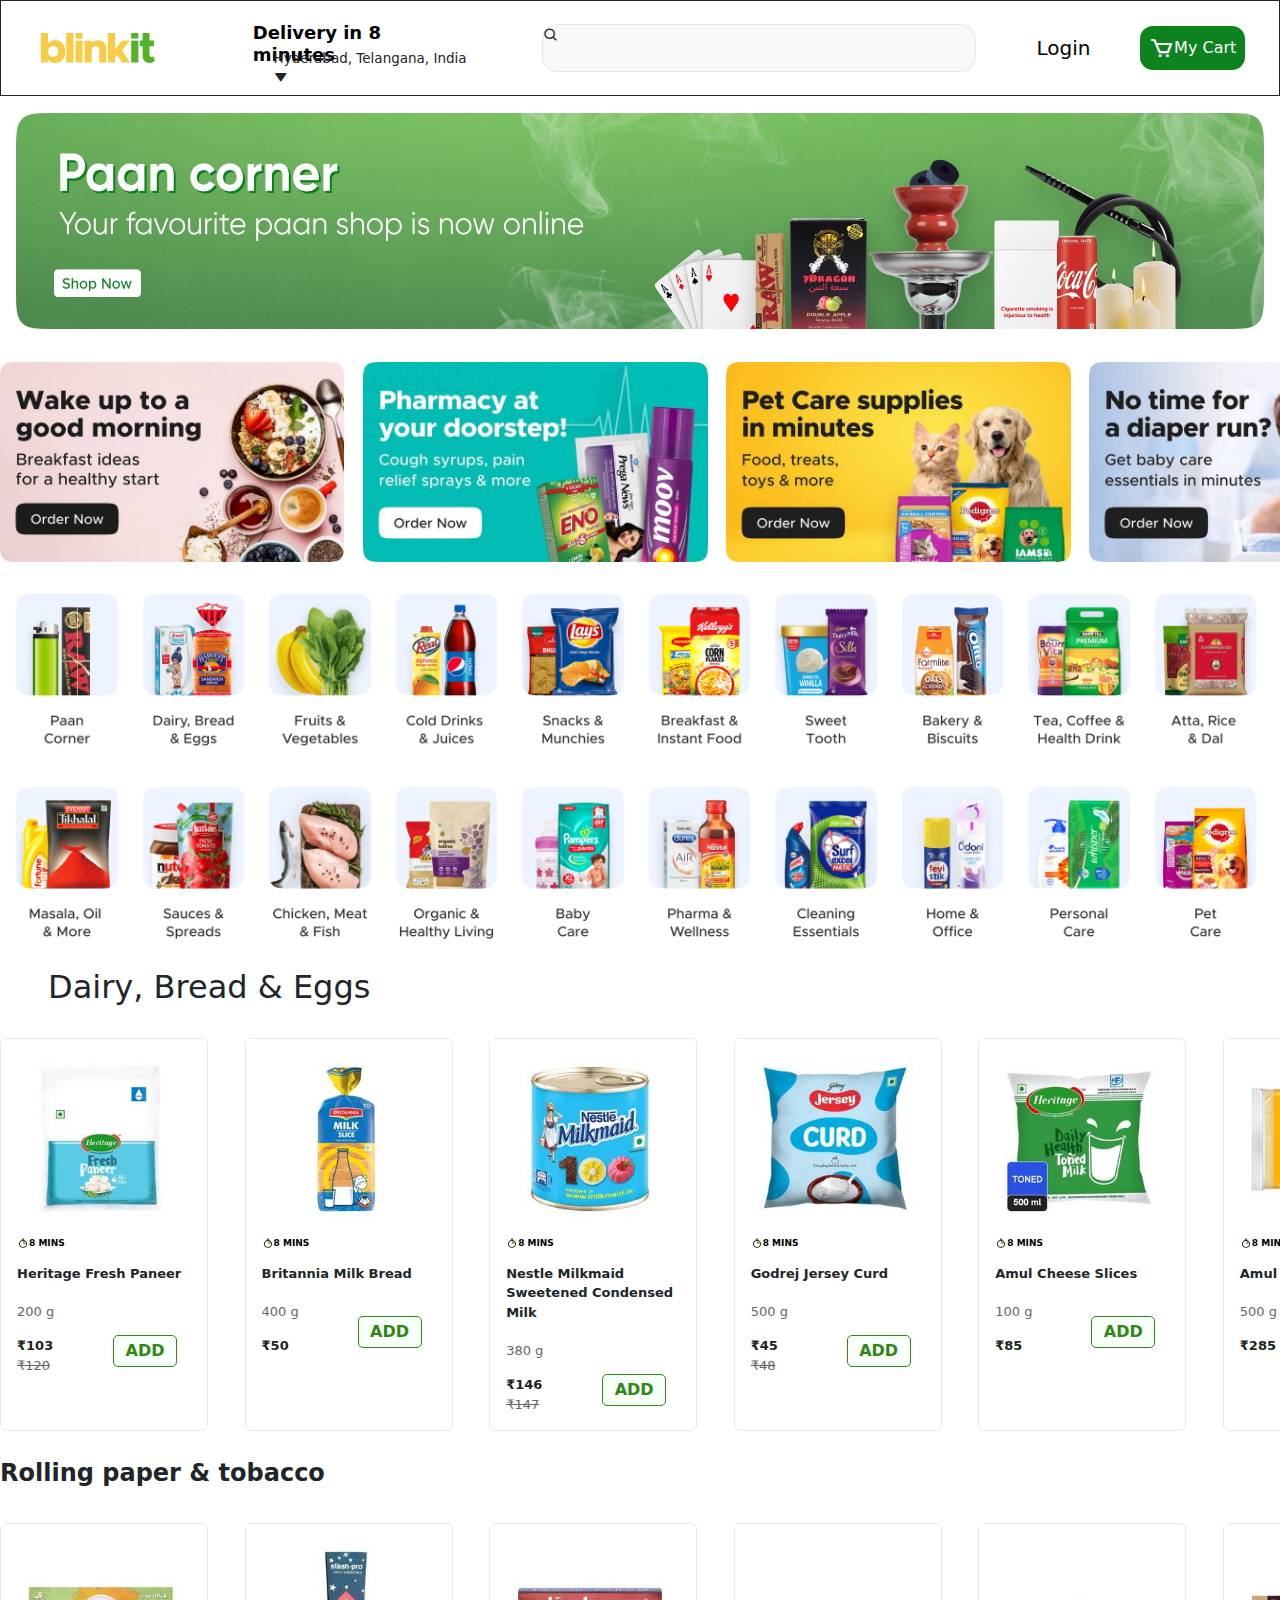
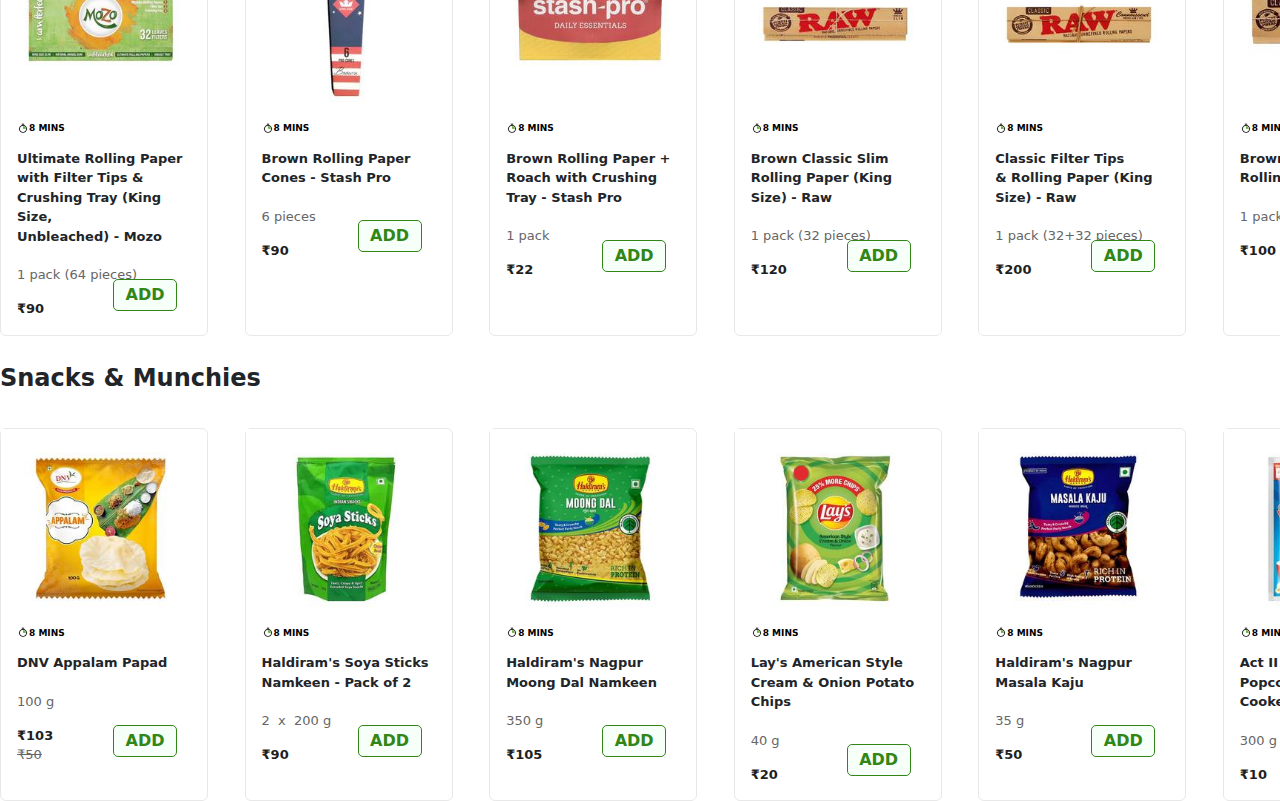
<file: index.html>
<!DOCTYPE html>
<html lang="en">
<head>
    <meta charset="UTF-8">
    <meta name="viewport" content="width=device-width, initial-scale=1.0">
    <title>Blinkit</title>
    <link rel="stylesheet" href="./downloadway/bootstrap-5.3.2-dist/css/bootstrap.min.css">
    <link rel="stylesheet" href="./main.css">
    <link href='https://unpkg.com/boxicons@2.1.4/css/boxicons.min.css' rel='stylesheet'>
</head>
<body>
    <div id="nav">
        <svg id="sub-nav1" width="134" height="30" viewBox="0 0 114 30" fill="none" xmlns="http://www.w3.org/2000/svg"><path d="M14.3342 7.186C16.2619 7.186 17.9832 7.66644 19.4978 8.62732C21.0262 9.57447 22.2242 10.9197 23.0917 12.663C23.9316 14.3377 24.3516 16.3075 24.3516 18.5724C24.3516 20.7687 23.9316 22.7316 23.0917 24.4612C22.2517 26.1908 21.0675 27.5429 19.5391 28.5175C17.9969 29.5058 16.2619 30 14.3342 30C12.9297 30 11.6078 29.7117 10.3685 29.1352C9.12927 28.5587 8.06901 27.7488 7.18775 26.7056V29.4852H0V0H7.18775V10.4598C8.06901 9.41661 9.12927 8.61359 10.3685 8.05079C11.6078 7.47426 12.9297 7.186 14.3342 7.186ZM12.1861 24.0494C13.2051 24.0494 14.1139 23.8161 14.9125 23.3493C15.7112 22.8826 16.3377 22.2306 16.7921 21.3933C17.2465 20.5697 17.4737 19.6294 17.4737 18.5724C17.4737 17.5429 17.2465 16.6095 16.7921 15.7721C16.3377 14.9348 15.7112 14.2828 14.9125 13.8161C14.1139 13.3493 13.2051 13.116 12.1861 13.116C11.2223 13.116 10.3617 13.3493 9.60432 13.8161C8.84699 14.269 8.2549 14.9073 7.82804 15.731C7.40118 16.5683 7.18775 17.5154 7.18775 18.5724C7.18775 19.6294 7.40118 20.5765 7.82804 21.4139C8.2549 22.2375 8.84699 22.8826 9.60432 23.3493C10.3617 23.8161 11.2223 24.0494 12.1861 24.0494Z" fill="#F8CB46"></path><path d="M25.3356 29.4852V0H32.5233V29.4852H25.3356Z" fill="#F8CB46"></path><path d="M34.5607 29.4852V7.68016H41.7071V29.4852H34.5607Z" fill="#F8CB46"></path><path d="M57.2319 7.186C58.7603 7.186 60.1372 7.5429 61.3627 8.25669C62.5882 8.95676 63.5521 9.94509 64.2544 11.2217C64.9291 12.512 65.2664 13.9739 65.2664 15.6074V29.4852H58.4092V17.2135C58.4092 16.4173 58.2508 15.7104 57.9341 15.0927C57.6312 14.4612 57.1974 13.9739 56.6329 13.6307C56.0821 13.2876 55.4349 13.116 54.6914 13.116C53.9891 13.116 53.3419 13.2876 52.7498 13.6307C52.1577 13.9602 51.6965 14.4132 51.366 14.9897C51.0218 15.5388 50.8496 16.1839 50.8496 16.9252L50.8083 29.4852H43.6619V7.68016H50.8083V10.1716C51.483 9.23816 52.3849 8.51064 53.5141 7.98902C54.6432 7.45367 55.8824 7.186 57.2319 7.186Z" fill="#F8CB46"></path><path d="M81.0597 17.2135L89.1769 29.4852H81.0597L76.3091 21.7639L74.1198 24.2965V29.4852H66.932V0H74.1198V16.2869L81.0184 7.68016H89.1356L81.0597 17.2135Z" fill="#F8CB46"></path><path d="M34.5569 0.00232667H41.7267V5.59207H34.5569V0.00232667Z" fill="#F8CB46"></path><path d="M90.3176 29.4198V7.61479H97.464V29.4198H90.3176Z" fill="#54B226"></path><path d="M112.575 23.2634L114 27.855C113.353 28.4727 112.534 28.9737 111.542 29.3581C110.564 29.7424 109.607 29.9346 108.671 29.9346C107.322 29.9346 106.117 29.6395 105.057 29.0492C103.996 28.4452 103.17 27.6079 102.578 26.5372C101.986 25.494 101.69 24.2929 101.69 22.9339V13.3183H98.819V7.61479H101.69V0.00241089H108.547V7.61479H113.071V13.3183H108.547V21.6161C108.547 22.3162 108.733 22.8859 109.105 23.3251C109.477 23.7644 109.952 23.984 110.53 23.984C110.943 23.984 111.329 23.9223 111.687 23.7987C112.045 23.6752 112.341 23.4967 112.575 23.2634Z" fill="#54B226"></path><path d="M90.2609 0.00241089H97.4307V5.59215H90.2609V0.00241089Z" fill="#54B226"></path></svg>
        <h4 id="sub-nav2">Delivery in 8 minutes</h4>
        <span id="sub-nav3">Hyderabad, Telangana, India <i class='bx bxs-down-arrow'></i></span>
        <div id="sub-nav4" >
            <i class='bx bx-search'></i>
        </div>
        <div id="sub-nav5">Login</div>
        <div id="sub-nav6"> <i class='bx bx-cart'></i>My Cart</div>
    </div>

    <div id="div">
        <img height="250px" width="100%" src="./assests/1st back image.jpg" alt="">
    </div>
    <div id="div1">
    <img height="200px" src="./assests/1.jpg" alt="">
    <img height="200px" src="./assests/2.jpg" alt="">
    <img height="200px" src="./assests/3.jpg" alt="">
    <img height="200px" src="./assests/4.jpg" alt="">
    </div>
    <div id="div2">
   <img height="187px" src="./assests/11.jpg" alt="">
   <img height="187px" src="./assests/12.png" alt="">
   <img height="187px" src="./assests/13.png" alt="">
   <img height="187px" src="./assests/14.png" alt="">
   <img height="187px" src="./assests/15.png" alt="">
   <img height="187px" src="./assests/16.png" alt="">
   <img height="187px" src="./assests/17.png" alt="">
   <img height="187px" src="./assests/18.png" alt="">
   <img height="187px" src="./assests/19.png" alt="">
   <img height="187px" src="./assests/10.png" alt="">
    </div>
    <div id="div3">
    <img height="187px" src="./assests/21.png" alt="">
    <img height="187px" src="./assests/22.png" alt="">
    <img height="187px" src="./assests/23.png" alt="">
    <img height="187px" src="./assests/24.png" alt="">
    <img height="187px" src="./assests/25.png" alt="">
    <img height="187px" src="./assests/26.png" alt="">
    <img height="187px" src="./assests/27.png" alt="">
    <img height="187px" src="./assests/28.png" alt="">
    <img height="187px" src="./assests/29.png" alt="">
    <img height="187px" src="./assests/20.png" alt="">
    </div>
    <div id="div4"> <h2>Dairy, Bread &amp; Eggs</h2></div>
    <div id="div5">
        <div class="card" style="width: 13rem;">
            <img class="img" src="./assests/3c1.jpg" class="card-img-top" alt="...">
            <div class="card-body">
                <div class="d"> <img class="img1" height="12px" src="./assests/timer.png" alt="">8 mins</div>
                <p class="p">Heritage Fresh Paneer</p>
                <span class="span">200 g</span>
                <div class="d1">₹103</div>
                <div class="d2">₹120</div>
              <a class="a">ADD</a>
            </div>
          </div>

          <div class="card" style="width: 13rem;">
            <img class="img" src="./assests/3c2.jpg" class="card-img-top" alt="...">
            <div class="card-body">
                <div class="d"> <img class="img1" height="12px" src="./assests/timer.png" alt="">8 mins</div>
                <p class="p">Britannia Milk Bread</p>
                <span class="span">400 g</span>
                <div class="d1">₹50</div>
              <a class="a">ADD</a>
            </div>
          </div>

          <div class="card" style="width: 13rem;">
            <img class="img" src="./assests/3c3.jpg" class="card-img-top" alt="...">
            <div class="card-body">
                <div class="d"> <img class="img1" height="12px" src="./assests/timer.png" alt="">8 mins</div>
                <p class="p">Nestle Milkmaid <br> Sweetened Condensed Milk</p>
                <span class="span">380 g</span>
                <div class="d1">₹146</div>
                <div class="d2">₹147</div>
              <a class="a">ADD</a>
            </div>
            </div>

            <div class="card" style="width: 13rem;">
                <img class="img" src="./assests/3c4.jpg" class="card-img-top" alt="...">
                <div class="card-body">
                    <div class="d"> <img class="img1" height="12px" src="./assests/timer.png" alt="">8 mins</div>
                    <p class="p">Godrej Jersey Curd</p>
                    <span class="span">500 g</span>
                    <div class="d1">₹45</div>
                    <div class="d2">₹48</div>
                  <a class="a">ADD</a>
                </div>
                </div>
                <div class="card" style="width: 13rem;">
                    <img class="img" src="./assests/3c5.jpg" class="card-img-top" alt="...">
                    <div class="card-body">
                        <div class="d"> <img class="img1" height="12px" src="./assests/timer.png" alt="">8 mins</div>
                        <p class="p">Amul Cheese Slices</p>
                        <span class="span">100 g</span>
                        <div class="d1">₹85</div>
                      <a class="a">ADD</a>
                    </div>
                    </div>
                    <div class="card" style="width: 13rem;">
                        <img class="img" src="./assests/3c6.jpg" class="card-img-top" alt="...">
                        <div class="card-body">
                            <div class="d"> <img class="img1" height="12px" src="./assests/timer.png" alt="">8 mins</div>
                            <p class="p">Amul Salted Butter</p>
                            <span class="span">500 g</span>
                            <div class="d1">₹285</div>
                          <a class="a">ADD</a>
                        </div>
                        </div>

                        <div class="card" style="width: 13rem;">
                            <img class="img" src="./assests/3c7.jpg" class="card-img-top" alt="...">
                            <div class="card-body">
                                <div class="d"> <img class="img1" height="12px" src="./assests/timer.png" alt="">8 mins</div>
                                <p class="p">Amul Mithai Mate <br> Condensed Milk</p>
                                <span class="span">400 g</span>
                                <div class="d1">₹126</div>
                              <a class="a">ADD</a>
                            </div>
                            </div>

                            <div class="card" style="width: 13rem;">
                                <img class="img" src="./assests/3c8.jpg" class="card-img-top" alt="...">
                                <div class="card-body">
                                    <div class="d"> <img class="img1" height="12px" src="./assests/timer.png" alt="">8 mins</div>
                                    <p class="p">Heritage Fresh Paneer</p>
                                    <span class="span">200 g</span>
                                    <div class="d1">₹95</div>
                                  <a class="a">ADD</a>
                                </div>
                                </div>
    </div>

<div id="div6">Rolling paper &amp; tobacco</div>
<div id="div7">
    <div class="card" style="width: 13rem;">
        <img class="img" src="./assests/4c1.jpg" class="card-img-top" alt="...">
        <div class="card-body">
            <div class="d"> <img class="img1" height="12px" src="./assests/timer.png" alt="">8 mins</div>
            <p class="p">Ultimate Rolling Paper <br> with Filter Tips &amp; <br> Crushing Tray (King Size, <br> Unbleached) - Mozo</p>
            <span class="span">1 pack (64 pieces)</span>
            <div class="d1">₹90</div>
          <a class="a">ADD</a>
        </div>
      </div>

      <div class="card" style="width: 13rem;">
        <img class="img" src="./assests/4c2.jpg" class="card-img-top" alt="...">
        <div class="card-body">
            <div class="d"> <img class="img1" height="12px" src="./assests/timer.png" alt="">8 mins</div>
            <p class="p">Brown Rolling Paper <br> Cones - Stash Pro</p>
            <span class="span">6 pieces</span>
            <div class="d1">₹90</div>
          <a class="a">ADD</a>
        </div>
      </div>

      <div class="card" style="width: 13rem;">
        <img class="img" src="./assests/4c3.jpg" class="card-img-top" alt="...">
        <div class="card-body">
            <div class="d"> <img class="img1" height="12px" src="./assests/timer.png" alt="">8 mins</div>
            <p class="p">Brown Rolling Paper + <br> Roach with Crushing <br> Tray - Stash Pro</p>
            <span class="span">1 pack</span>
            <div class="d1">₹22</div>
          <a class="a">ADD</a>
        </div>
        </div>

        <div class="card" style="width: 13rem;">
            <img class="img" src="./assests/4c4.jpg" class="card-img-top" alt="...">
            <div class="card-body">
                <div class="d"> <img class="img1" height="12px" src="./assests/timer.png" alt="">8 mins</div>
                <p class="p">Brown Classic Slim <br> Rolling Paper (King <br> Size) - Raw</p>
                <span class="span">1 pack (32 pieces)</span>
                <div class="d1">₹120</div>
              <a class="a">ADD</a>
            </div>
            </div>
            <div class="card" style="width: 13rem;">
                <img class="img" src="./assests/4c5.jpg" class="card-img-top" alt="...">
                <div class="card-body">
                    <div class="d"> <img class="img1" height="12px" src="./assests/timer.png" alt="">8 mins</div>
                    <p class="p">Classic Filter Tips <br> &amp; Rolling Paper (King <br> Size) - Raw</p>
                    <span class="span">1 pack (32+32 pieces)</span>
                    <div class="d1">₹200</div>
                  <a class="a">ADD</a>
                </div>
                </div>
                <div class="card" style="width: 13rem;">
                    <img class="img" src="./assests/4c6.jpg" class="card-img-top" alt="...">
                    <div class="card-body">
                        <div class="d"> <img class="img1" height="12px" src="./assests/timer.png" alt="">8 mins</div>
                        <p class="p">Brown Single Wide <br> Rolling Paper - Raw</p>
                        <span class="span">1 pack (50 pieces)</span>
                        <div class="d1">₹100</div>
                      <a class="a">ADD</a>
                    </div>
                    </div>

                    <div class="card" style="width: 13rem;">
                        <img class="img" src="./assests/4c7.jpg" class="card-img-top" alt="...">
                        <div class="card-body">
                            <div class="d"> <img class="img1" height="12px" src="./assests/timer.png" alt="">8 mins</div>
                            <p class="p">Black Classic Slim <br> Rolling Paper (King <br> Size) - Raw</p>
                            <span class="span">1 pack (32 pieces)</span>
                            <div class="d1">₹150</div>
                          <a class="a">ADD</a>
                        </div>
                        </div>

                        <div class="card" style="width: 13rem;">
                            <img class="img" src="./assests/4c8.jpg" class="card-img-top" alt="...">
                            <div class="card-body">
                                <div class="d"> <img class="img1" height="12px" src="./assests/timer.png" alt="">8 mins</div>
                                <p class="p">White Slim Rolling Paper (King Size) - Elements</p>
                                <span class="span">1 pack (32 pieces)</span>
                                <div class="d1">₹100</div>
                              <a class="a">ADD</a>
                            </div>
                            </div>
</div>

<div id="div8">Snacks &amp; Munchies</div>
<div id="div9">
    <div class="card" style="width: 13rem;">
        <img class="img" src="./assests/5c1.jpg" class="card-img-top" alt="...">
        <div class="card-body">
            <div class="d"> <img class="img1" height="12px" src="./assests/timer.png" alt="">8 mins</div>
            <p class="p">DNV Appalam Papad</p>
            <span class="span">100 g</span>
            <div class="d1">₹103</div>
            <div class="d2">₹50</div>
          <a class="a">ADD</a>
        </div>
      </div>

      <div class="card" style="width: 13rem;">
        <img class="img" src="./assests/5c2.jpg" class="card-img-top" alt="...">
        <div class="card-body">
            <div class="d"> <img class="img1" height="12px" src="./assests/timer.png" alt="">8 mins</div>
            <p class="p">Haldiram's Soya Sticks <br> Namkeen - Pack of 2</p>
            <span class="span">2 &nbsp;x &nbsp;200 g</span>
            <div class="d1">₹90</div>
          <a class="a">ADD</a>
        </div>
      </div>

      <div class="card" style="width: 13rem;">
        <img class="img" src="./assests/5c3.jpg" class="card-img-top" alt="...">
        <div class="card-body">
            <div class="d"> <img class="img1" height="12px" src="./assests/timer.png" alt="">8 mins</div>
            <p class="p">Haldiram's Nagpur <br> Moong Dal Namkeen</p>
            <span class="span">350 g</span>
            <div class="d1">₹105</div>            
          <a class="a">ADD</a>
        </div>
        </div>

        <div class="card" style="width: 13rem;">
            <img class="img" src="./assests/5c4.jpg" class="card-img-top" alt="...">
            <div class="card-body">
                <div class="d"> <img class="img1" height="12px" src="./assests/timer.png" alt="">8 mins</div>
                <p class="p">Lay's American Style <br> Cream &amp; Onion Potato <br> Chips</p>
                <span class="span">40 g</span>
                <div class="d1">₹20</div>
              <a class="a">ADD</a>
            </div>
            </div>
            <div class="card" style="width: 13rem;">
                <img class="img" src="./assests/5c5.jpg" class="card-img-top" alt="...">
                <div class="card-body">
                    <div class="d"> <img class="img1" height="12px" src="./assests/timer.png" alt="">8 mins</div>
                    <p class="p">Haldiram's Nagpur <br> Masala Kaju</p>
                    <span class="span">35 g</span>
                    <div class="d1">₹50</div>
                  <a class="a">ADD</a>
                </div>
                </div>
                <div class="card" style="width: 13rem;">
                    <img class="img" src="./assests/5c6.jpg" class="card-img-top" alt="...">
                    <div class="card-body">
                        <div class="d"> <img class="img1" height="12px" src="./assests/timer.png" alt="">8 mins</div>
                        <p class="p">Act II Classic Salted <br> Popcorn (Pressure <br> Cooker) - 8 g Free</p>
                        <span class="span">300 g + 8 g </span>
                        <div class="d1">₹10</div>
                      <a class="a">ADD</a>
                    </div>
                    </div>

                    <div class="card" style="width: 13rem;">
                        <img class="img" src="./assests/5c7.jpg" class="card-img-top" alt="...">
                        <div class="card-body">
                            <div class="d"> <img class="img1" height="12px" src="./assests/timer.png" alt="">8 mins</div>
                            <p class="p">Haldiram's Meetha Bhi <br> Namkeen Bhi Gift Pack</p>
                            <span class="span">600 g</span>
                            <div class="d1">₹270</div>
                          <a class="a">ADD</a>
                        </div>
                        </div>

                        <div class="card" style="width: 13rem;">
                            <img class="img" src="./assests/5c8.jpg" class="card-img-top" alt="...">
                            <div class="card-body">
                                <div class="d"> <img class="img1" height="12px" src="./assests/timer.png" alt="">8 mins</div>
                                <p class="p">Haldiram's Nagpur Aloo <br> Bhujia</p>
                                <span class="span">150 g</span>
                                <div class="d1">₹52</div>
                              <a class="a">ADD</a>
                            </div>
                            </div>
</div>
    <script src="./downloadway/bootstrap-5.3.2-dist/js/bootstrap.bundle.min.js"></script>
</body>
</html>
</file>
<file: main.css>
*{
    margin: 0%;
    padding: 0%;
    box-sizing: border-box;
}
#nav{
    border: 1px solid;
    display: flex;
    height: 6em;
    align-items: center;
    padding-left: 2em;
    padding-right: 2em;
}
#sub-nav2{
    /* border: 1px solid; */
    font-size: 18px;
    color: #000;
    font-weight: 800;
    margin-left: 5em;
}
#sub-nav3{
    /* border: 1px solid; */
    font-size: 13.5px;
    font-weight: 400;
    margin-top: 3em;
    margin-left: -14em;
}
#sub-nav4{
    border: 1px solid rgb(232 232 217);
    border-radius: 15px;
    width: 28em;
    height: 3em;
    margin-left: 4em;
    background-color:rgb(248, 248, 248);
}
#sub-nav5{
    /* border: 2px solid; */
    font-size: 20px;
    font-weight: 400;
    color: #000;
    margin-left: 3em;
}
#sub-nav6{
    border: 2px solid;
    border-radius: 15px;
    margin-left: 3em;
    background-color: rgb(12, 131, 31);
    color: #fff;
    height: 3em;
    width: 7em;
    display: flex;
    align-items: center;
    justify-content: center;
}
#sub-nav6 i{
    font-size: 25px;
}
#div1{
    /* border: 1px solid; */
    margin-top: 1em;
    height: 200px;
    width: 112%;
    display: flex;
    justify-content: space-between;
}
#div2{
    margin-top: 1em;
    display: flex;
}
#div3{
    margin-top: 1em;
    display: flex;
}
#div4{
    margin-left: 2em;
    font-size: 24px;
}
#div5{
    /* border: 2px solid; */
    width: 150%;
    display: flex;
    justify-content: space-between;
    margin-top: 2em;
}
 .card {
    border: 0.5px solid rgb(232, 232, 232);
    background-color: #fff ;
}
 .card .img{
    height: 200px;
    width: 200px;
}
 .card  .img1{
    margin-top: -0.2em;
}
.card .d{
    font-size: 9px;
    color: #000;
    font-weight: 700;
    margin-top: -2em;
    text-transform: uppercase;
}
 .card .p{
    font-size: 13px;
    font-weight: 600;
    margin-top: 1em;
}
.card .span{
    font-size: 13px;
    color: #666;
}
 .card .d1{
    font-size: 13px;
    color: rgb(31, 31, 31);
    font-weight: 600;
    margin-top: 1em;
}
 .card .d2{
    font-size: 13px;
    color: #666;
    text-decoration: line-through;
}
 .card .a{
    border: 1px solid rgb(49, 134, 22);
    border-radius: 5px;
    position: absolute;
    height: 2em;
    width: 4em;
    font-weight: 600;
    display: flex;
    align-items: center;
    justify-content: center;
    text-decoration: none;
    color: rgb(49, 134, 22);
    background-color: rgb(247, 255, 249);
    margin-left: 6em;
    margin-top: -2.5em;
}
#div6{
    /* margin-left: 2em; */
    font-size: 24px;
    margin-top: 1em;
    font-weight: bold;
}
#div7{
    /* border: 2px solid; */
    width: 150%;
    display: flex;
    justify-content: space-between;
    margin-top: 2em;
}
#div8{
    /* margin-left: 2em; */
    font-size: 24px;
    margin-top: 1em;
    font-weight: bold;
}
#div9{
    /* border: 2px solid; */
    width: 150%;
    display: flex;
    justify-content: space-between;
    margin-top: 2em;
}
</file>
